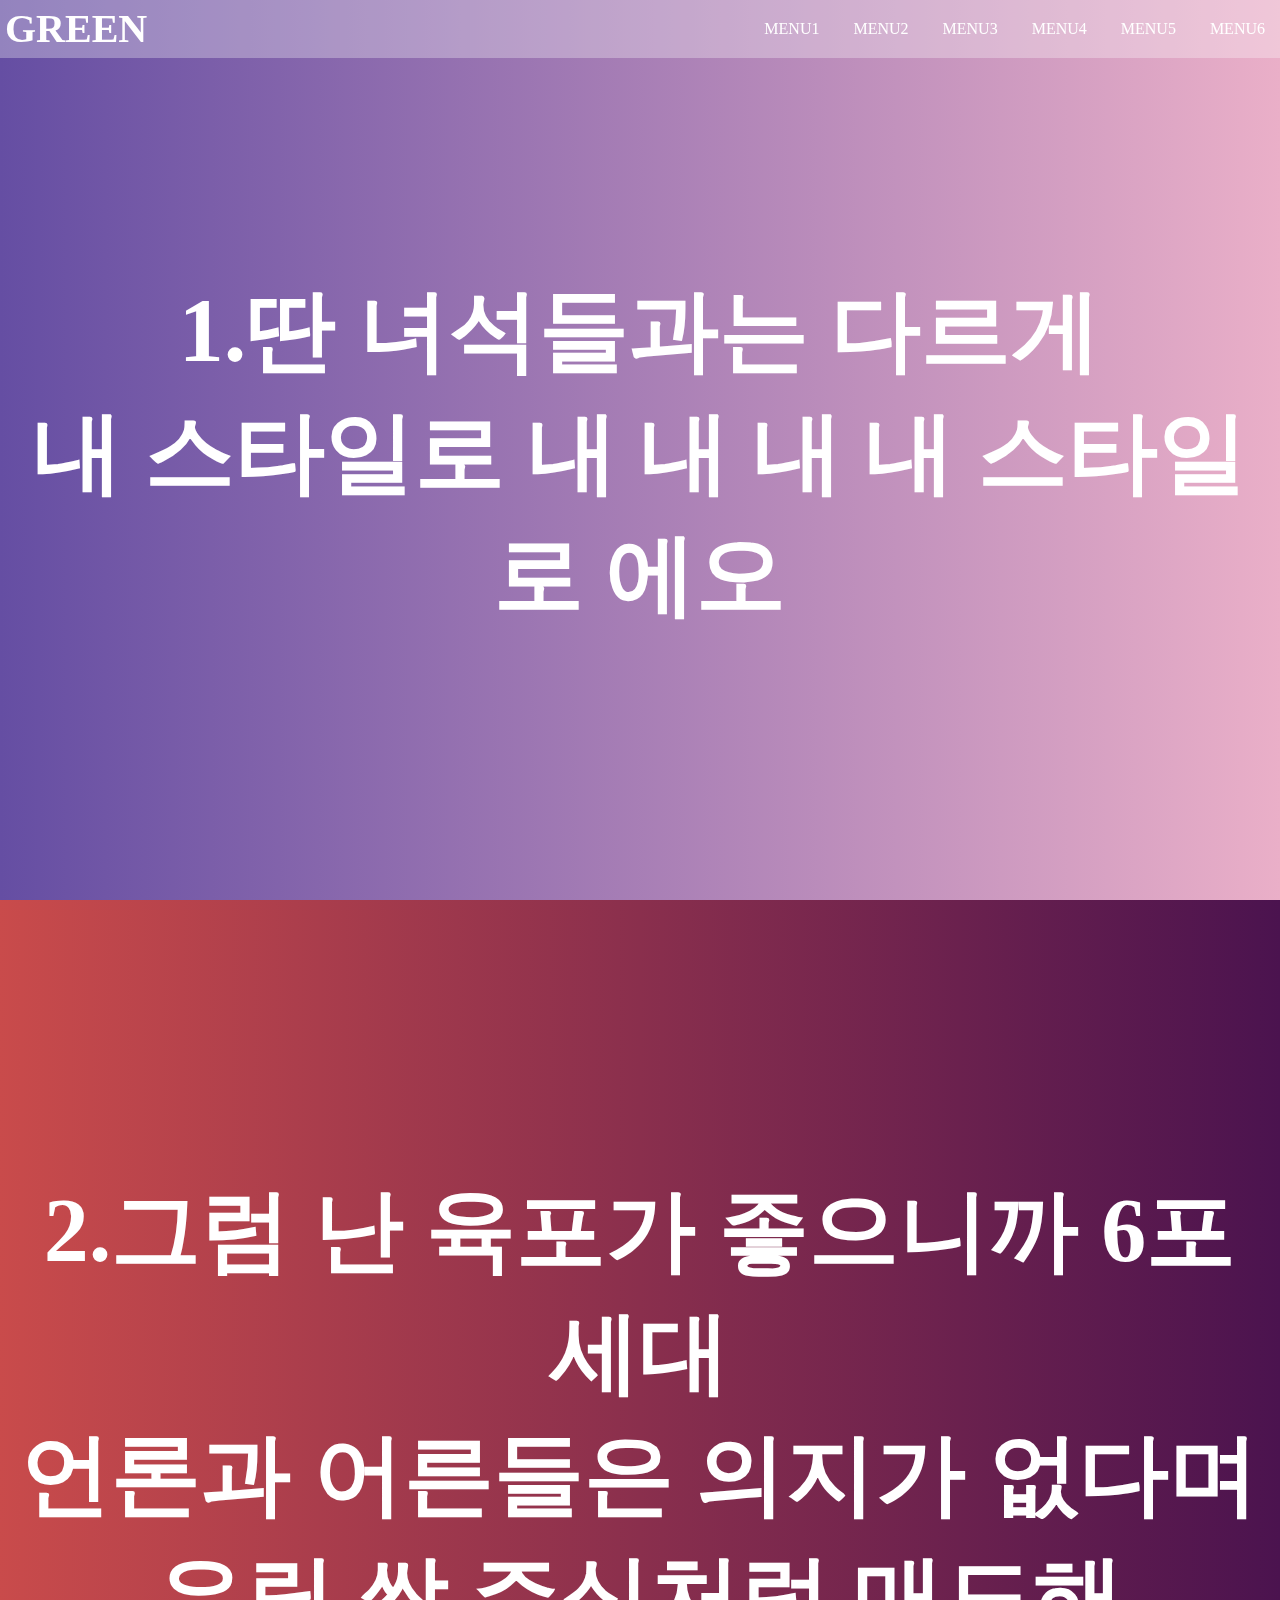
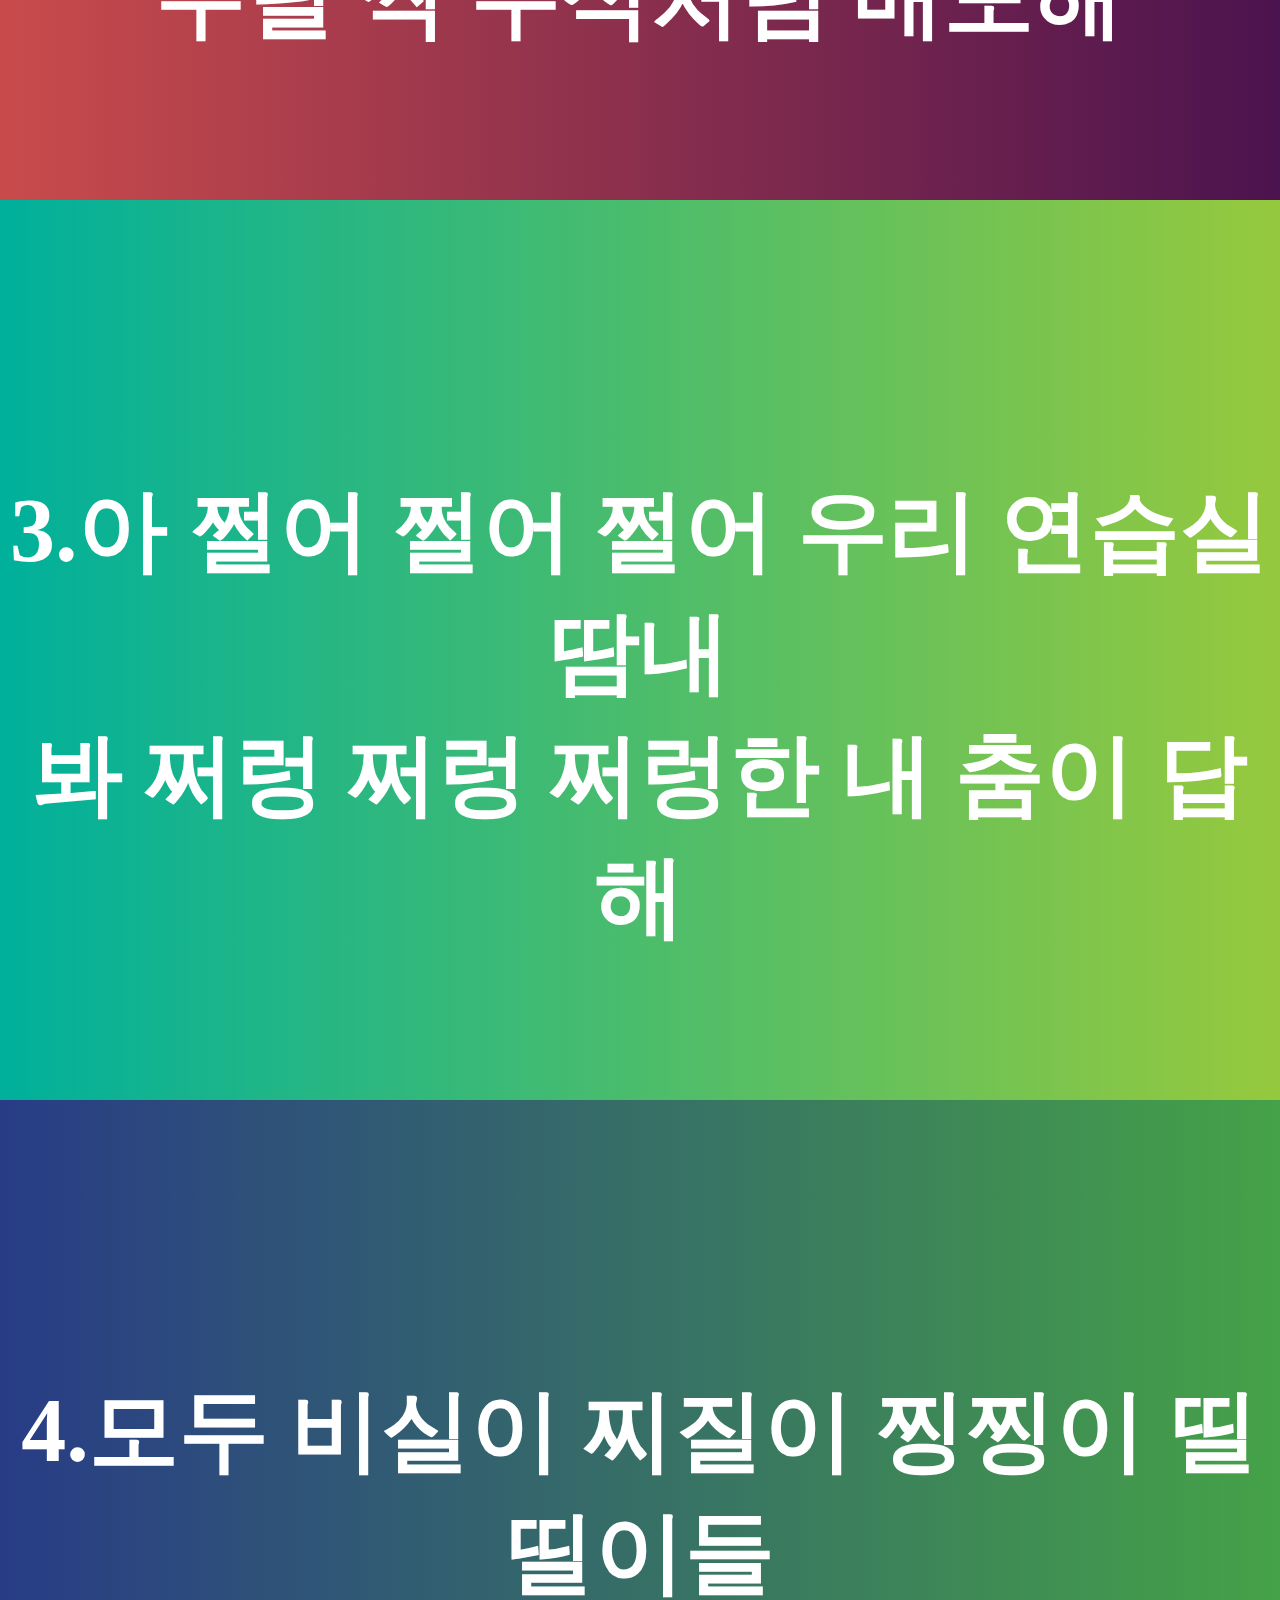
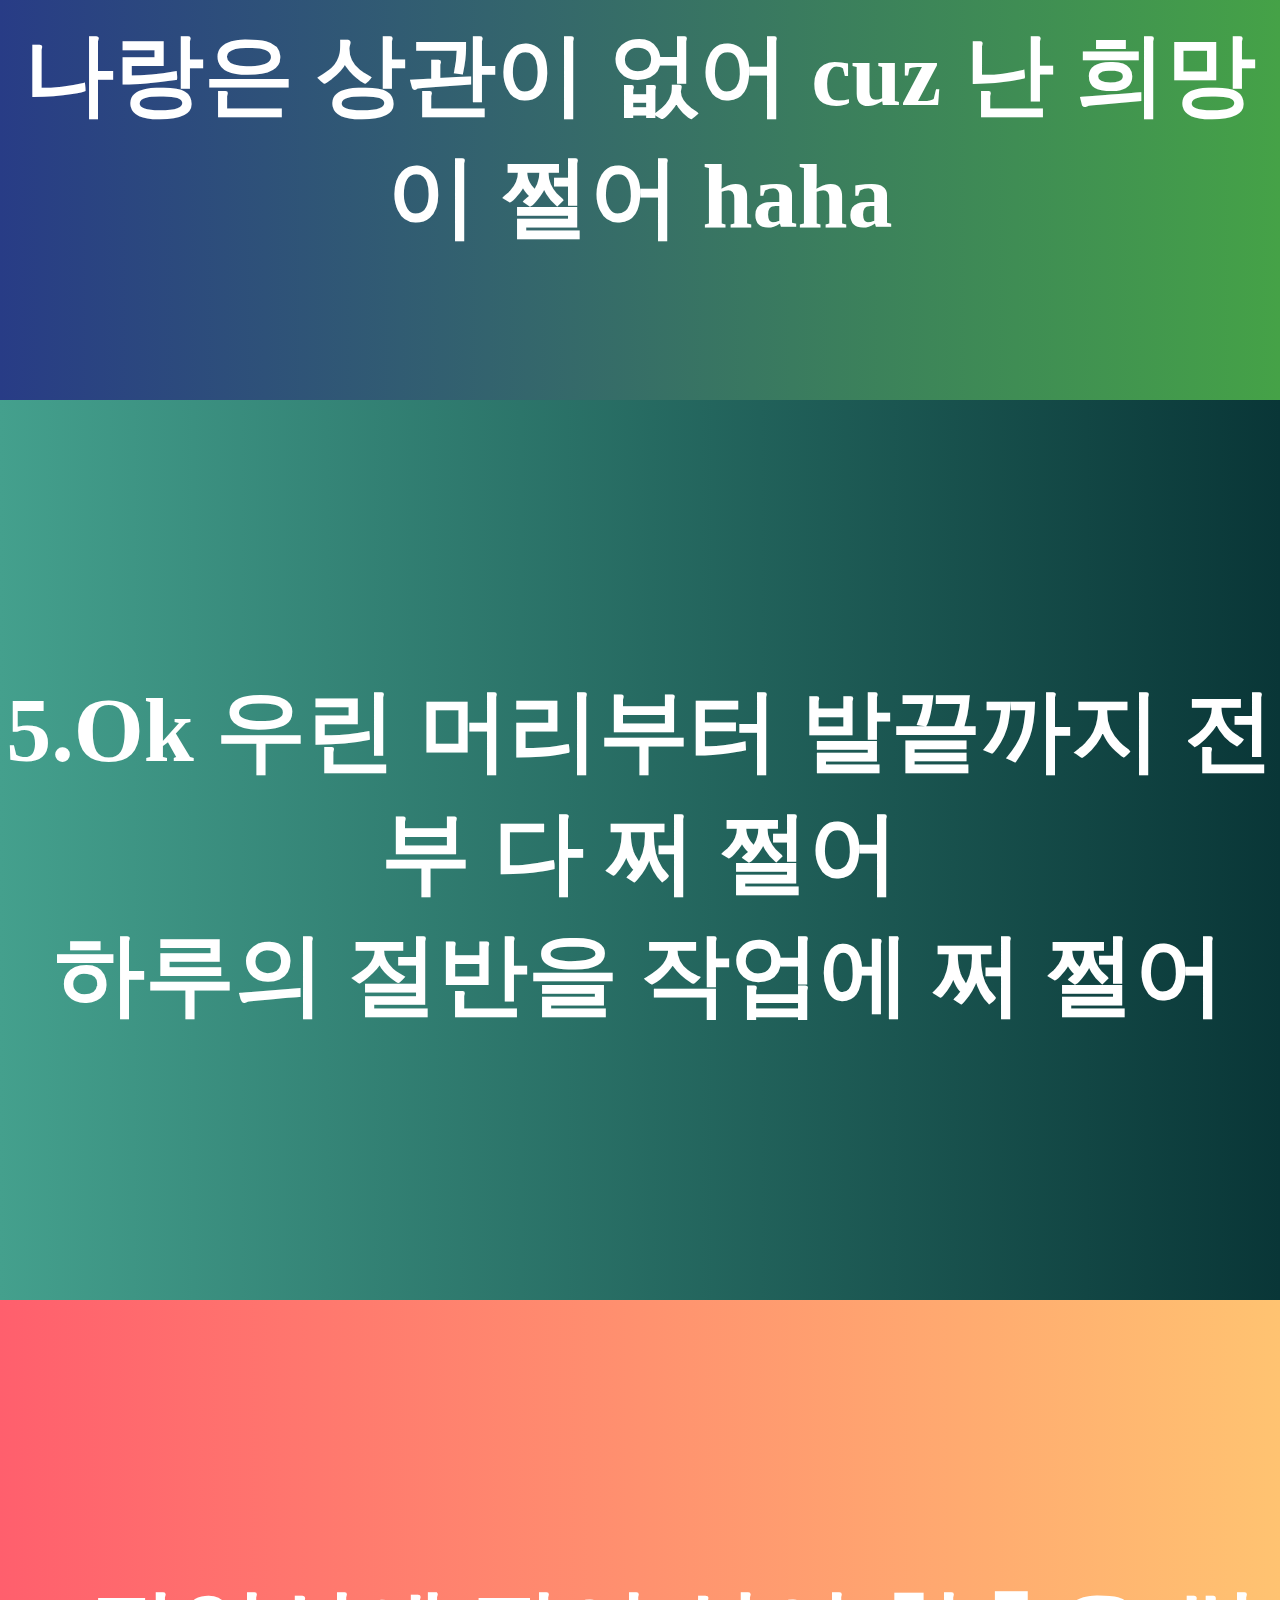
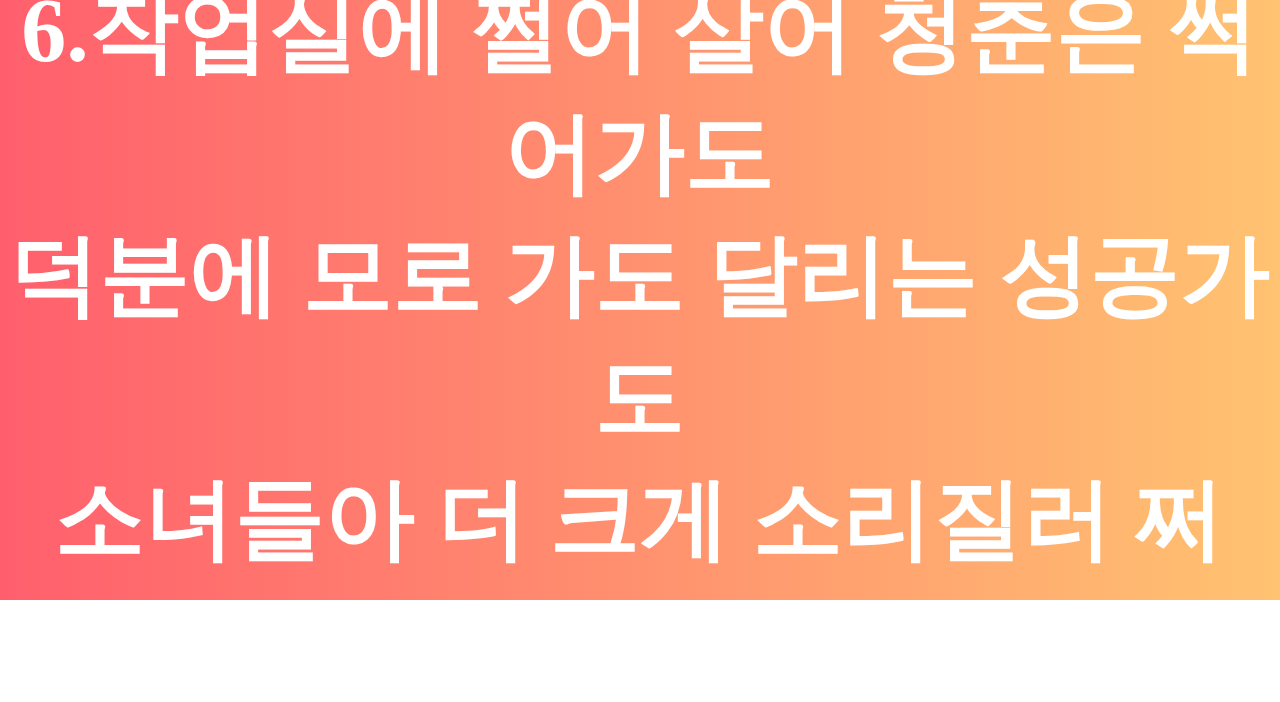
<file: javascript/parallax1/index.html>
<!DOCTYPE html>
<html lang="en">

<head>
    <meta charset="UTF-8">
    <meta http-equiv="X-UA-Compatible" content="IE=edge">
    <meta name="viewport" content="width=device-width, initial-scale=1.0">
    <title>Document</title>
    <link rel="stylesheet" href="style.css">
</head>

<body>
    <nav class="nav clearfix">
        <h1>GREEN</h1>
        <ul>
            <li><a href="#section1">menu1</a></li>
            <li><a href="#section2">menu2</a></li>
            <li><a href="#section3">menu3</a></li>
            <li><a href="#section4">menu4</a></li>
            <li><a href="#section5">menu5</a></li>
            <li><a href="#section6">menu6</a></li>
        </ul>
    </nav>

    <div id="contents">
        <div id="section1">
            <h2>1.딴 녀석들과는 다르게<br>내 스타일로 내 내 내 내 스타일로 에오</h2>
        </div>
        <div id="section2">
            <h2>2.그럼 난 육포가 좋으니까 6포세대<br>
                언론과 어른들은 의지가 없다며 <br>우릴 싹 주식처럼 매도해</h2>
        </div>
        <div id="section3">
            <h2>3.아 쩔어 쩔어 쩔어 우리 연습실 땀내<br>
                봐 쩌렁 쩌렁 쩌렁한 내 춤이 답해</h2>
        </div>
        <div id="section4">
            <h2>4.모두 비실이 찌질이 찡찡이 띨띨이들<br>
                나랑은 상관이 없어 cuz 난 희망이 쩔어 haha</h2>
        </div>
        <div id="section5">
            <h2>5.Ok 우린 머리부터 발끝까지 전부 다 쩌 쩔어<br>
                하루의 절반을 작업에 쩌 쩔어</h2>
        </div>
        <div id="section6">
            <h2>6.작업실에 쩔어 살어 청춘은 썩어가도<br>
                덕분에 모로 가도 달리는 성공가도<br>
                소녀들아 더 크게 소리질러 쩌 쩌렁</h2>
        </div>
    </div>

    <script src="https://code.jquery.com/jquery-1.12.4.min.js"></script>
    <script>
        var nav = $('.nav ul li');
        var cont = $('#contents div');

        nav.click(function(e){
            e.preventDefault();
            //index()는 li의 색인번호(0부터시작:zero-base) 
            var index = $(this).index();
            // console.log(index);

            var section = cont.eq(index)
            console.log(section);
            
            var offset = section.offset().top;
            console.log(offset);

            // A.animate({실행문}, 시간)
            // A.animate({실행문}, 시간, 이징)
            $('html, body').animate({
                scrollTop:offset
            },600)
        });
    </script>



</body>

</html>
</file>
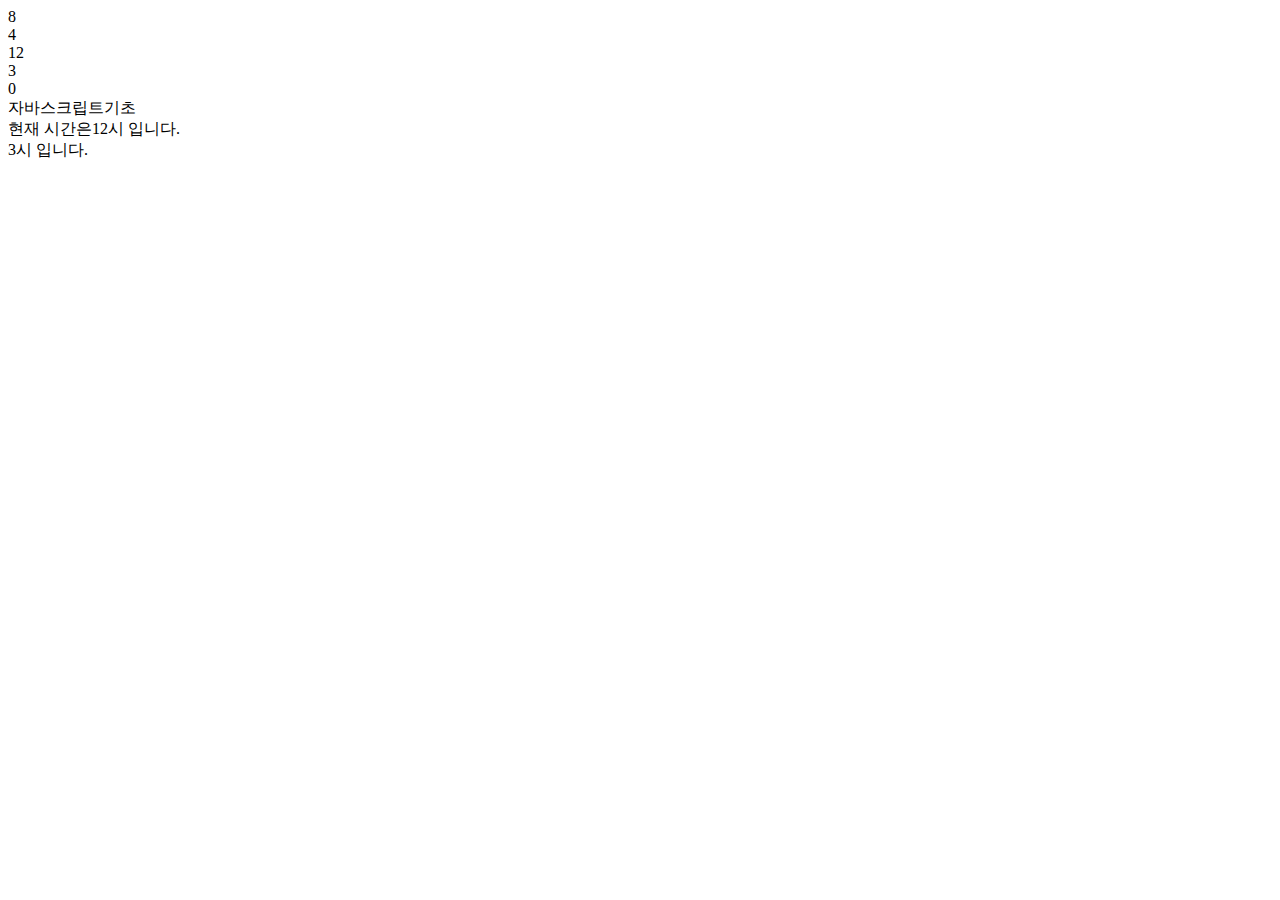
<file: javascript/index1.html>
<!DOCTYPE html>
<html lang="en">
<head>
    <meta charset="UTF-8">
    <meta http-equiv="X-UA-Compatible" content="IE=edge">
    <meta name="viewport" content="width=device-width, initial-scale=1.0">
    <title>Document</title>
</head>
<body>
    <script>
     //한줄주석
     /* 여러줄 
     주석 */   

     //출력
     var six = 6; //우항의 내용을 좌항의 변수에 저장
     //console.log(six);
     //document.write(six);
     //alert(six)
     var two = 2; 
     //console.log(two);
     //document.write(two);
     //alert(two);
     
     //연산출력
     document.write(six + two);
     document.write('<br>');
     document.write(six - two);
     document.write('<br>');
     document.write(six * two);
     document.write('<br>');
     document.write(six / two);//나누기의 몫-->3
     document.write('<br>');
     document.write(six % two);//나누기의 나머지-->0
     //문장끝에 ;은 문장의 마침표의 역할(생략가능)

     document.write('<br>');

     var str1 = "자바스크립트";
     var str2 = "기초";
     document.write(str1 + str2);//여기서의 +는 연결연산자


     document.write('<br>');

     var time1 = "현재 시간은";
     var time2 = 1;
     var time3 = 2;
     var time4 = "시 입니다.";

     document.write(time1 + time2 + time3 + time4);
     //문자 + 숫자 => 이때의 숫자는 문자가 된다.

     document.write('<br>');

     var time5 = 1;
     var time6 = 2;
     var time7 = "시 입니다.";
     document.write(time5 + time6 + time7); 
     //숫자 + 문자 =>숫자와 문자의 연결
     </script>
</body>
</html>
</file>
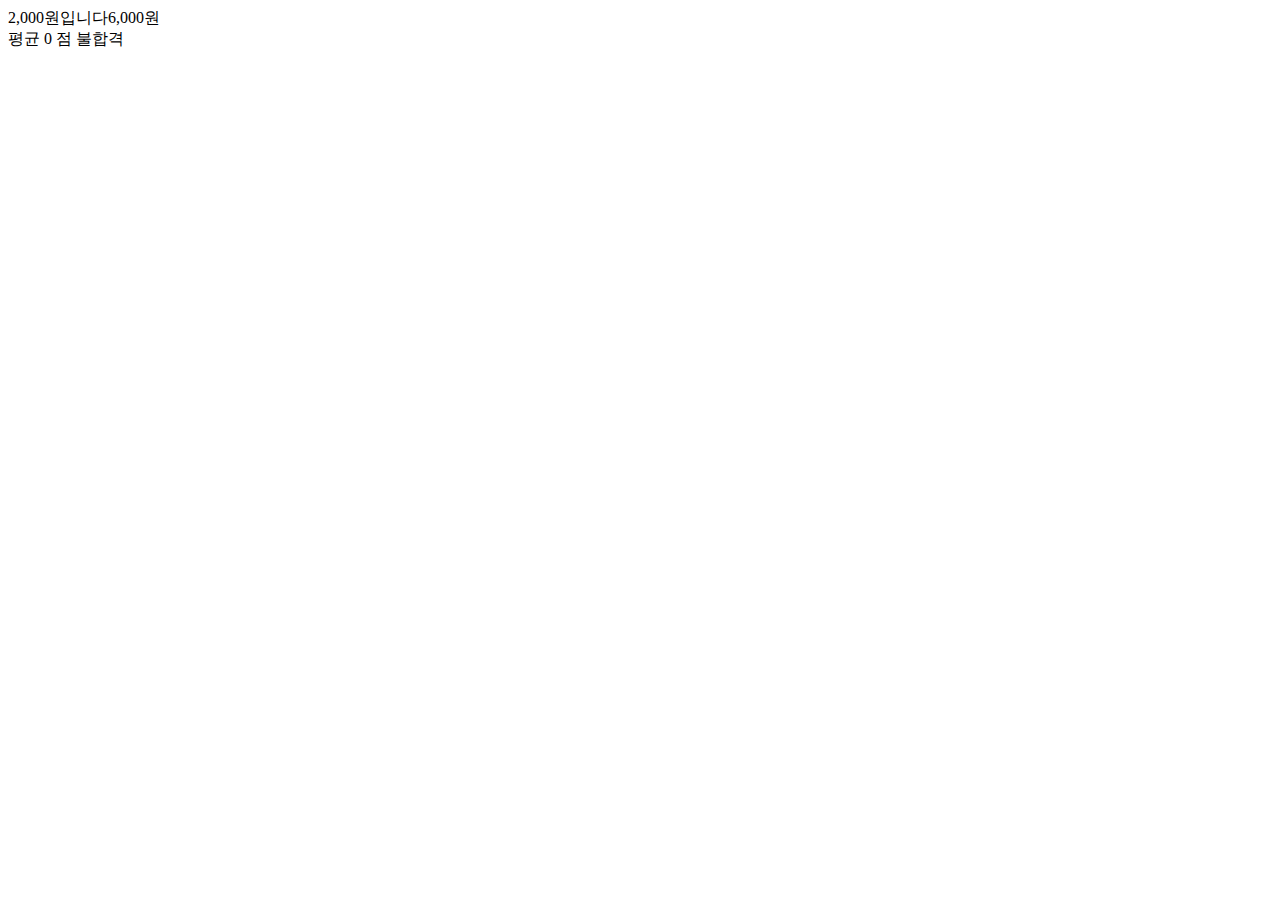
<file: javascript/index4.html>
<!DOCTYPE html>
<html lang="en">
<head>
    <meta charset="UTF-8">
    <meta http-equiv="X-UA-Compatible" content="IE=edge">
    <meta name="viewport" content="width=device-width, initial-scale=1.0">
    <title>Document</title>
</head>
<body>
    <script>
        /* 제어문-조건문 */
        // if(조건문){
        //     조건문이 참이면 실행문
        // }


        // if(조건문){
        //    조건문 만족하면 실행됨
        // }else{
        //   조건문 만족하지 않으면 실행됨
        // }


        // if(조건문1){
        //       조건문1이 참일때 실행문
        // }else if(조건문2){
        //     조건문2이 참일때 실행문
        // }else{
        //     조건문1 거짓, 조건문2 거짓일때
        // }


        if(3>2){
            console.log('맞으면 실행합니다.');
        }

        if(2>3){
            console.log('틀리면 여기는 실행되지 않습니다.');
        }

        var aa = 30;
        var bb = 20;
        if(aa<bb){
           //조건문 만족하면 실행됨
           console.log('aa가 bb보다 작다')
        }else{
          //조건문 만족하지 않으면 실행됨
          console.log('aa가 bb보다 크다')
        }

        var age = 20;
        var admissionFee = '';
        if(age<13){
            admissionFee = "2,000원"; 
        }else{
            admissionFee = "4,000원"; 
        }
        console.log(admissionFee);

        var age2 = prompt('나이입력','정수입력');
        var admisionFee2='';
         if(age2<13){
            admisionFee2 = "2,000원입니다";
        }else if(age2>=13 && age2<20){
            admisionFee2 = "4,000원입니다";
        }else{
            admisionFee2 = "6,000원입니다";
        }
        document.write(admisionFee2);

        // 비교연산자
        // a == b : a와b가 같은가? 같으면 true 다르면 false
        // a != b : a와b가 다른가? 다르면 true 같으면 false
        // a >= b : a가b보가 크거나 같은가?(이상) 참이면 true 거짓이면 false
        // a <= b : a가b보가 작거나 같은가?(이하) 참이면 true 거짓이면 false

        // 논리연산자
        // a && b : and연산자(그리고)//둘중에 하나라도 false이면 false
        // a || b : or연산자(또는)//둘중에 하나라도 true이면 true
        // !a : 반대, a가 true이면 false, a가 false이면 true

        var cc = (5>2);
        console.log(cc);//true
        var cc1 = (5<2);
        console.log(cc1);//false
        var cc2 = (5 == 5);
        console.log(cc2);//true
        var cc3 = (5 == '5');
        console.log(cc3);//true
        var cc4 = (5 === '5');
        console.log(cc4);//false
        var cc5 = (5 != '5');//다른가?다르면 true
        console.log(cc5);//false (같은것으로 인식하므로)
        var cc6 = (5 !== '5');//다른가?다르면 true
        console.log(cc6);//true


        var age3 = prompt("나이입력하세요","정수로입력하세요");
        var admisionFee3='';

        if(age <13 || age >= 65){
            admisionFee3 ="2,000원";
        }else if(age >=13 && age < 20){
            admisionFee3 ="4,000원";
        }else{
            admisionFee3 ="6,000원";
        }
        document.write(admisionFee3)


        var html = Number(prompt('html 점수입력',''))
        var css = (prompt('css점수입력',""))
        var javaScript = Number(prompt('javaScript점수입력',""))

        console.log(typeof html); //타입(문자, 숫자)확인//string-->문자

        // Number(문자형의 숫자) ==> 숫자로 변형

        var avg = (html + css + javaScript)/3;
        var comment;

        if(avg >= 60){
            if(html<40){
                comment = `HTML 40점 미만 불합격`;
            }else if(css<40){
                comment = `CSS 40점 미만 불합격`;
            }else if(javaScript <40){
                comment = 'javaScript 40점미만 불합격';
            }else{
                comment =`평균 ${avg}점 불합격`;
            }

        }else{
            // comment = '평균' + avg + "점 불합격";
            comment = `평균 ${avg} 점 불합격`;
        }
        document.write('<br>');
        document.write(comment);
    </script>
</body>
</html>
</file>
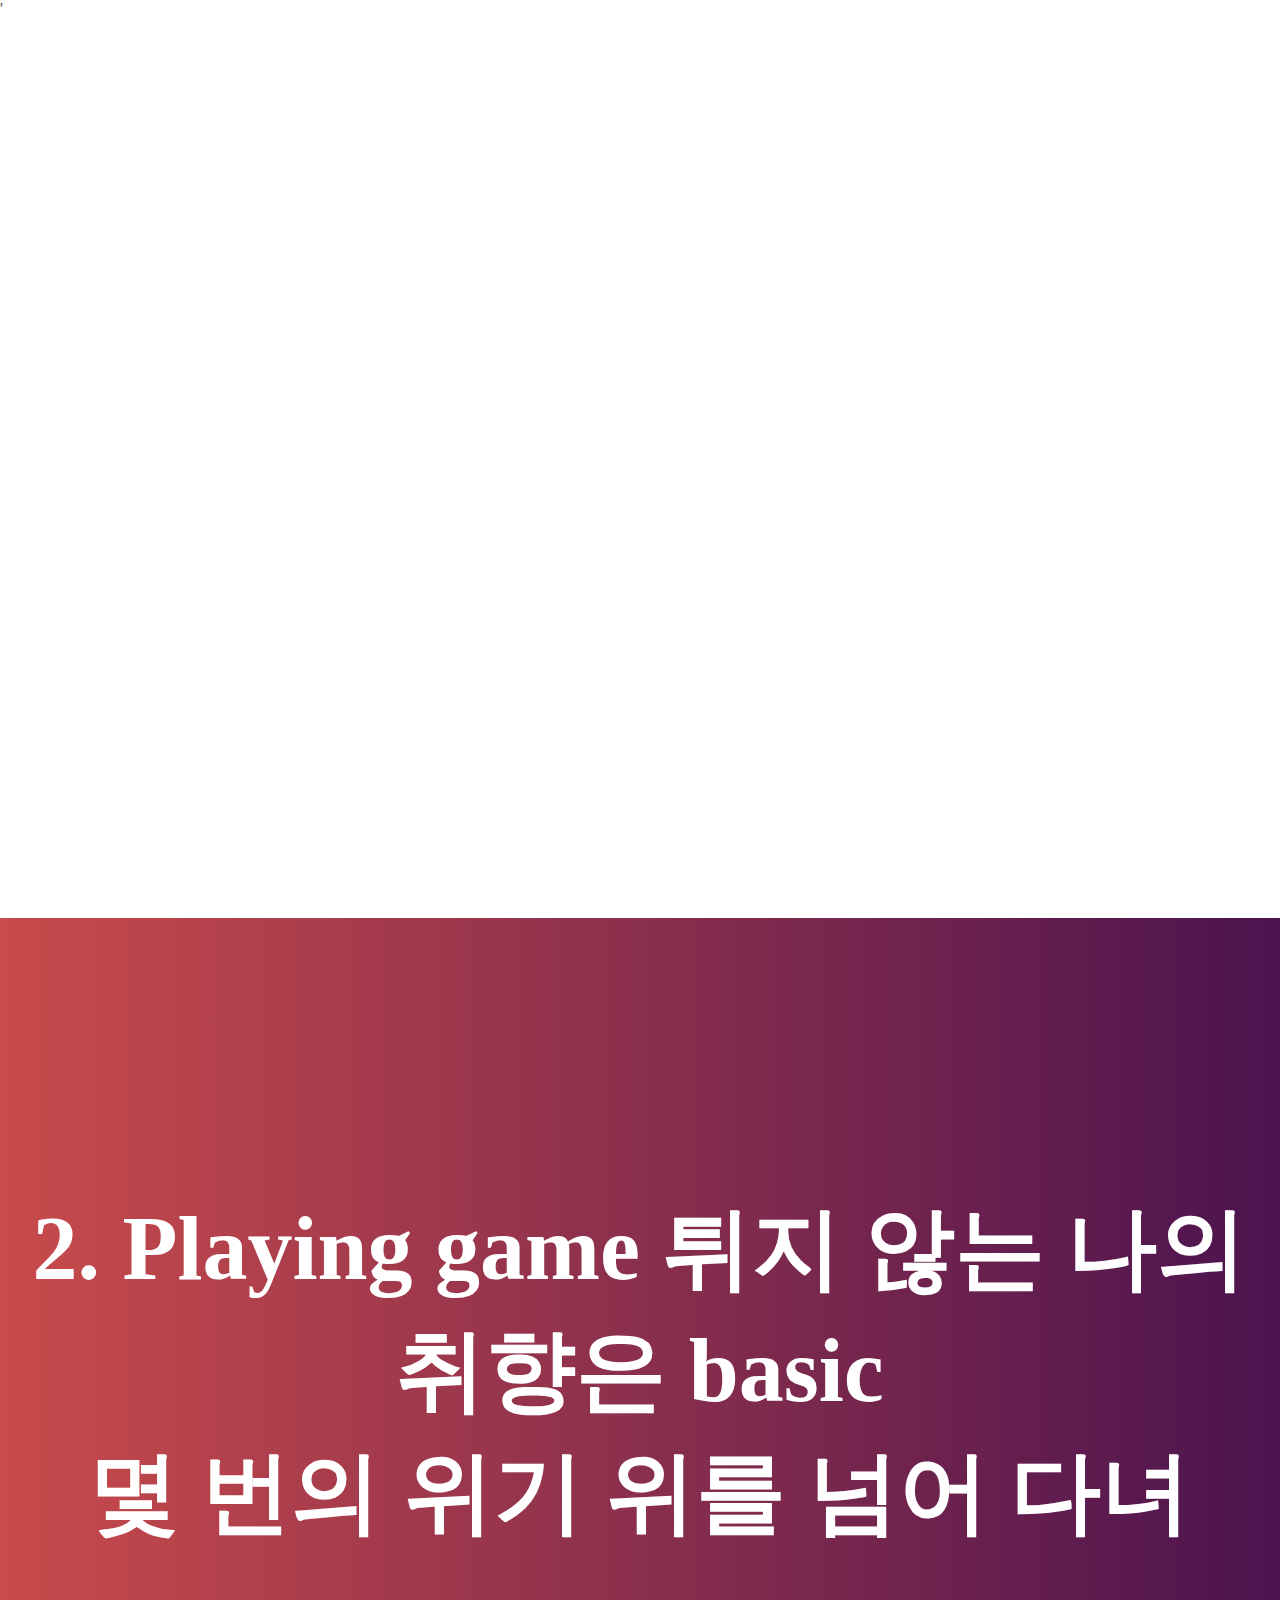
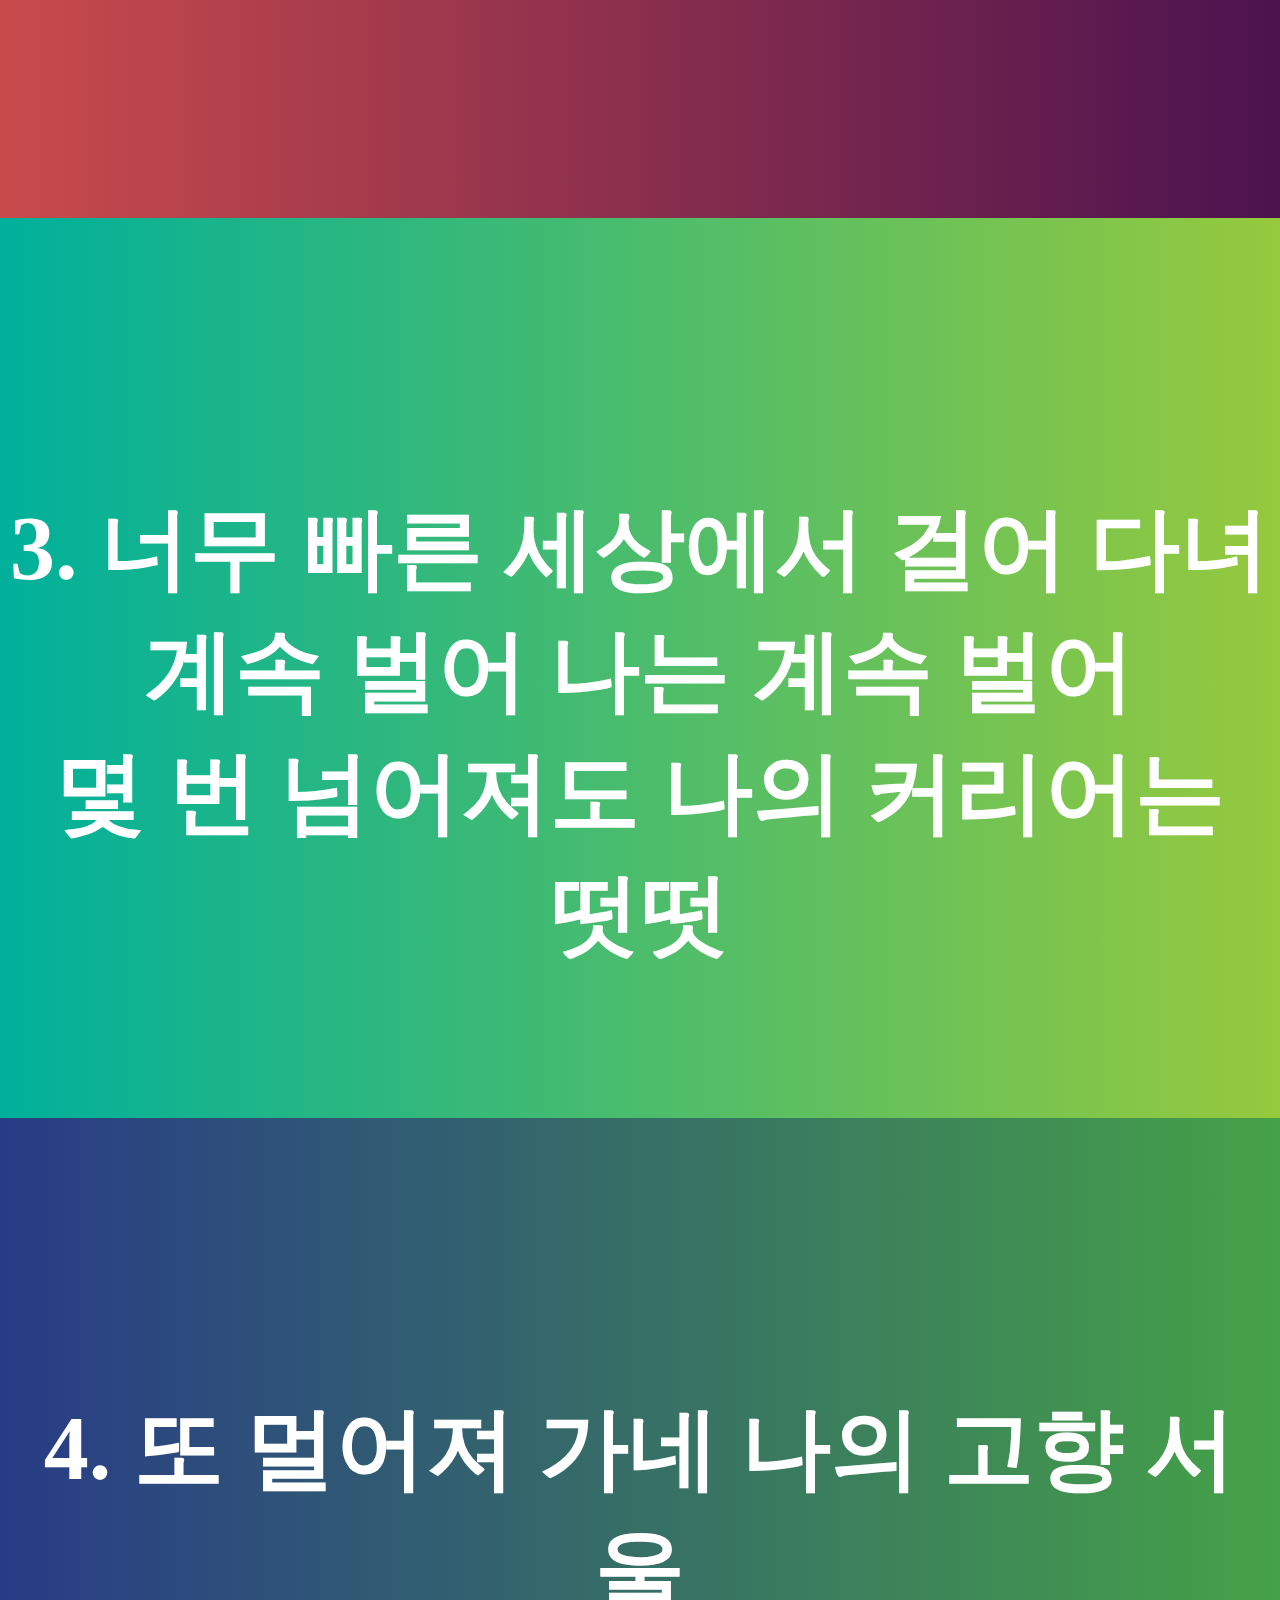
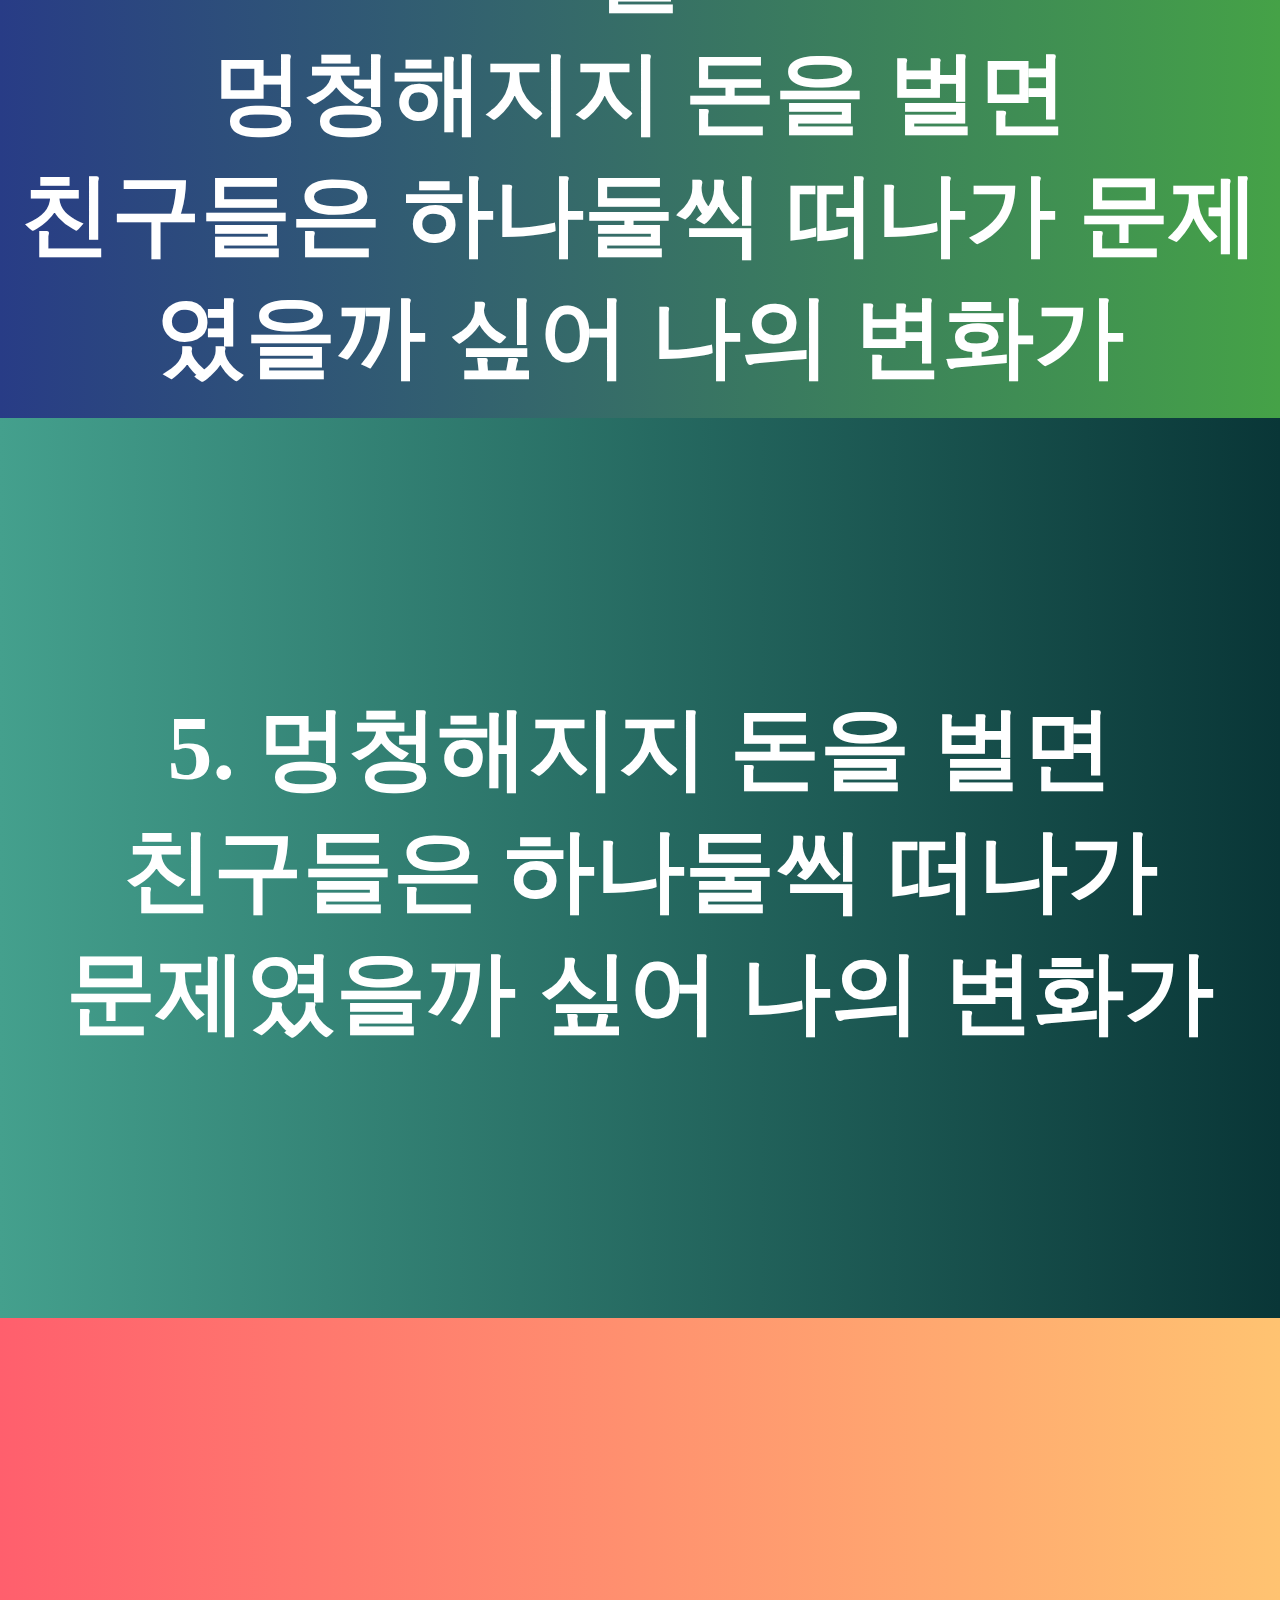
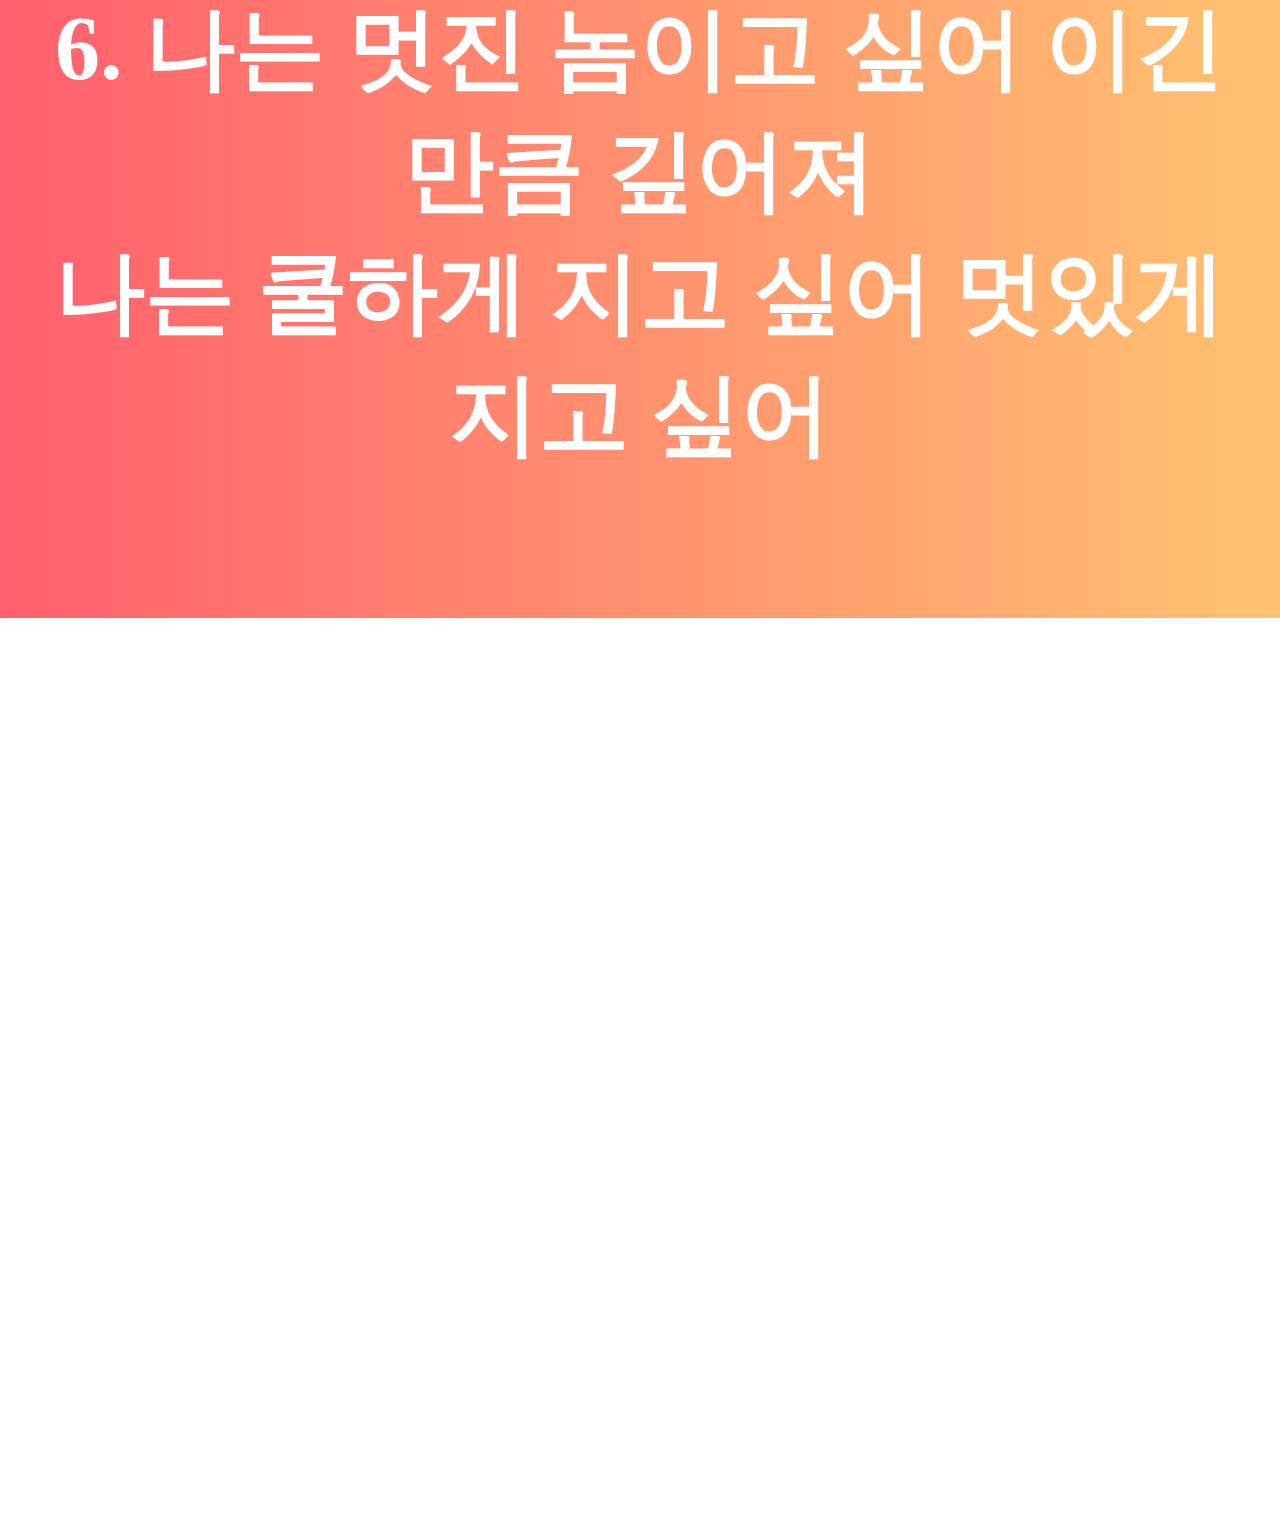
<file: javascript/parallax1/index.51.html>
<!DOCTYPE html>
<html lang="en">
<head>
    <meta charset="UTF-8">
    <meta http-equiv="X-UA-Compatible" content="IE=edge">
    <meta name="viewport" content="width=device-width, initial-scale=1.0">
    <title>Document</title>'
    <link rel="stylesheet" href="style.css">
</head>

<body>
    <nav class="nav clearfix">
<h1>KIMHANEUL</h1>
<ul>
<li><a href="section1">meul</a></li>
<li><a href="section2">meul</a></li>
<li><a href="section3">meul</a></li>
<li><a href="section4">meul</a></li>
<li><a href="section5">meul</a></li>
<li><a href="section6">meul</a></li>
</ul>
</nav>

<div id="contents">
    <div id="secton1">
        <h2>1. Uh take it to the next lev<br>Uh 개처럼 냄샐
            맡어 나의 뒤엔 gang gang</h2>
    </div>
    <div id="section2">
        <h2>2. Playing game 튀지 않는 나의 취향은 basic<br>몇 번의 위기 위를 넘어 다녀</h2>
    </div>
    <div id="section3">
        <h2>3. 너무 빠른 세상에서 걸어 다녀<br>계속 벌어 나는 계속 벌어<br>몇 번 넘어져도 나의 커리어는 떳떳</h2>
    </div>
    <div id="section4">
        <h2>4. 또 멀어져 가네 나의 고향 서울<br>멍청해지지 돈을 벌면<br>친구들은 하나둘씩 떠나가 문제였을까 싶어 나의 변화가</h2>
    </div>
    <div id="section5">
        <h2>5. 멍청해지지 돈을 벌면<br>친구들은 하나둘씩 떠나가<br>문제였을까 싶어 나의 변화가</h2>
    </div>
    <div id="section6">
        <h2>6. 나는 멋진 놈이고 싶어 이긴 만큼 깊어져<br>나는 쿨하게 지고 싶어 멋있게 지고 싶어</h2>
    </div>
    <div class="section7">
        <h2>7. 좋은 날은 오니까<br>오늘 하룰 버텨 나쁜 일이라도<br>나는 가볼래 내가 알던 곳부터 낯선 곳도</h2>
    </div>

    <script src="https://code.jquery.com/jquery-1.12.4.min.js"></script>
    <script>
        var nav = $(function(e){
            e.preventDefault();
            var index = $(this).index();

            var section = cont.eq(ixdex)
            console.log(section);

            var offset = section.offset().top;
            console.log(offset);

            $('html, body').animate({
                scrollTop:offset
            },600)
        });
    </script>
</div>
</body>
</html>
</file>
<file: javascript/parallax1/style.css>
@charset "UTF-8";
*{margin: 0; padding: 0;}


a{text-decoration: none;}
.clearfix::after{
    content: "";
    clear:both;
    display: block;
}

/* html {
    scroll-behavior: smooth;
  } */


.nav{
    /* position에서 fixed되거나 absolute가 적용되면
    영역을 자식의 공간만 잡음. display:block요소의 
    성질의 의해 부모를 모두 차지하는 속성이 없어진다
    그렇다고 인라인요소로 변하는것은 아니다. */
   position: fixed;
   left: 0; top: 0; 
   right:0;
   /* width: 100%; */
   background-color:rgba(255,255,255,0.3);
   z-index: 100;
}
.nav h1{float: left;
font-size: 40px; color: #fff;
padding: 5px;
}
.nav ul{float: right;
}
.nav ul li{
    display: inline;
}
.nav ul li a{
    /* 부모가 inline요소이면 자식이 display:block이 
    되면 부모를 무시하고 ul요소의 100%를 차지한다 */
    display: inline-block;
    padding: 20px 15px;
    color: #fff;
    text-transform: uppercase;
}





#contents{}
#contents div{height: 100vh;}
#contents div h2{
    position: relative;
    top: 30%;
    text-align: center;
    color: #fff;
    font-size: 90px;
}

#contents div#section1{
    background: linear-gradient(to right, #654ea3, #eaafc8); 
}
#contents div#section2{
    background: linear-gradient(to right, #c94b4b, #4b134f);
}
#contents div#section3{
    background: linear-gradient(to right, #00b09b, #96c93d);
}
#contents div#section4{
    background: linear-gradient(to right, #283c86, #45a247);
}
#contents div#section5{
    background: linear-gradient(to right, #44a08d, #093637); 
}
#contents div#section6{
    background: linear-gradient(to right, #ff5f6d, #ffc371); 
}
</file>
